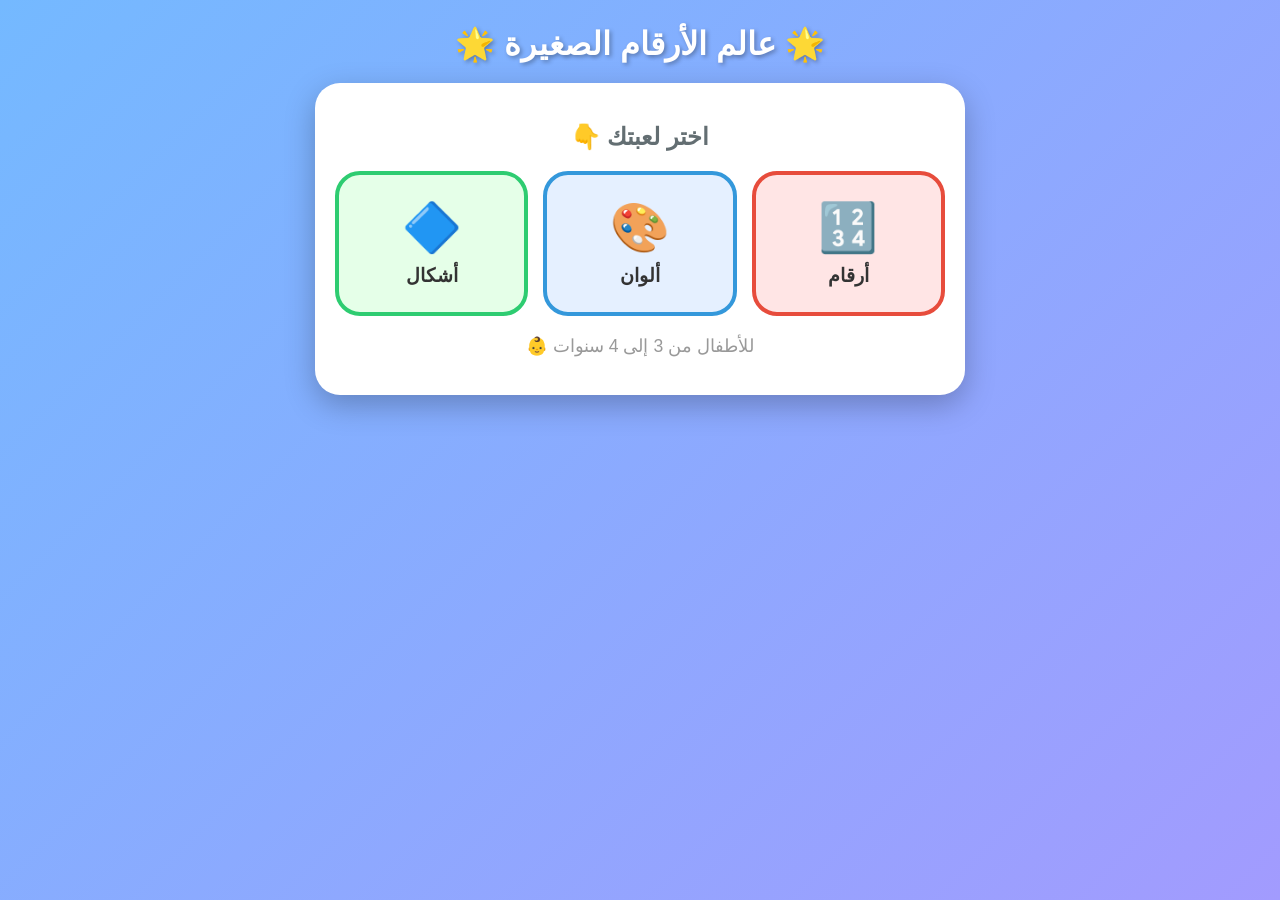
<file: index.html>
<!DOCTYPE html>
<html lang="ar" dir="rtl">
<head>
<meta charset="UTF-8">
<meta name="viewport" content="width=device-width, initial-scale=1.0">
<title>عالم الأرقام الصغيرة</title>

<!-- ربط اللوغو والمانيفست باش يولي تطبيق -->
<link rel="icon" type="image/png" href="icon.png">
<link rel="apple-touch-icon" href="icon.png">
<link rel="manifest" href="manifest.json">
<meta name="theme-color" content="#2c3e50">

<!-- الستايل -->
<link rel="stylesheet" href="shared/style.css">
</head>
<body>

<h1>🌟 عالم الأرقام الصغيرة 🌟</h1>

<div class="game">
  
  <!-- زر تحميل التطبيق (مخفي وكيظهر غير كي يكون واجد) -->
  <button id="installAppBtn" class="install-btn" style="display: none;">
    📥 حمل التطبيق هنا
  </button>

  <h2 style="font-size:1.5rem;color:#636e72">اختر لعبتك 👇</h2>

  <div class="menu-grid">
    <button class="menu-btn" id="btnNumbers" onclick="location.href='numbers.html'">
      🔢
      <span class="label">أرقام</span>
    </button>
    <button class="menu-btn" id="btnColors" onclick="location.href='colors.html'">
      🎨
      <span class="label">ألوان</span>
    </button>
    <button class="menu-btn" id="btnShapes" onclick="location.href='shapes.html'">
      🔷
      <span class="label">أشكال</span>
    </button>
  </div>

  <p style="font-size:1.1rem;color:#999;margin-top:20px">
    للأطفال من 3 إلى 4 سنوات 👶
  </p>
</div>

<!-- مكتبة الصوت -->
<script src="shared/voice.js"></script>

<script>
  // ترحيب صوتي عند أول ضغطة
  document.body.addEventListener('click', function welcome() {
    Voice.say('أهلاً يا بطل! اختر لعبة', 'welcome');
    document.body.removeEventListener('click', welcome);
  }, { once: true });
</script>

<!-- كود تحميل التطبيق (PWA) -->
<script>
  let deferredPrompt;
  const installBtn = document.getElementById('installAppBtn');

  // 1. على أندرويد (Chrome)
  window.addEventListener('beforeinstallprompt', (e) => {
    e.preventDefault();
    deferredPrompt = e;
    installBtn.style.display = 'block';
  });

  // 2. كي يضغط المستعمل
  installBtn.addEventListener('click', async () => {
    if (deferredPrompt) {
      deferredPrompt.prompt();
      const { outcome } = await deferredPrompt.userChoice;
      if (outcome === 'accepted') {
        installBtn.style.display = 'none';
      }
      deferredPrompt = null;
    }
  });

  // 3. على الآيفون (Safari)
  const isIos = () => {
    const userAgent = window.navigator.userAgent.toLowerCase();
    return /iphone|ipad|ipod/.test(userAgent);
  };
  const isInStandaloneMode = () => ('standalone' in window.navigator) && (window.navigator.standalone);

  if (isIos() && !isInStandaloneMode()) {
    installBtn.style.display = 'block';
    installBtn.innerText = '📥 حمل التطبيق (اضغط مشاركة ثم إضافة للشاشة)';
  }
</script>

<!-- تشغيل الأنترنت أوفلاين -->
<script>
  if ('serviceWorker' in navigator) {
    window.addEventListener('load', () => {
      navigator.serviceWorker.register('./service-worker.js');
    });
  }
</script>

</body>
</html>
</file>
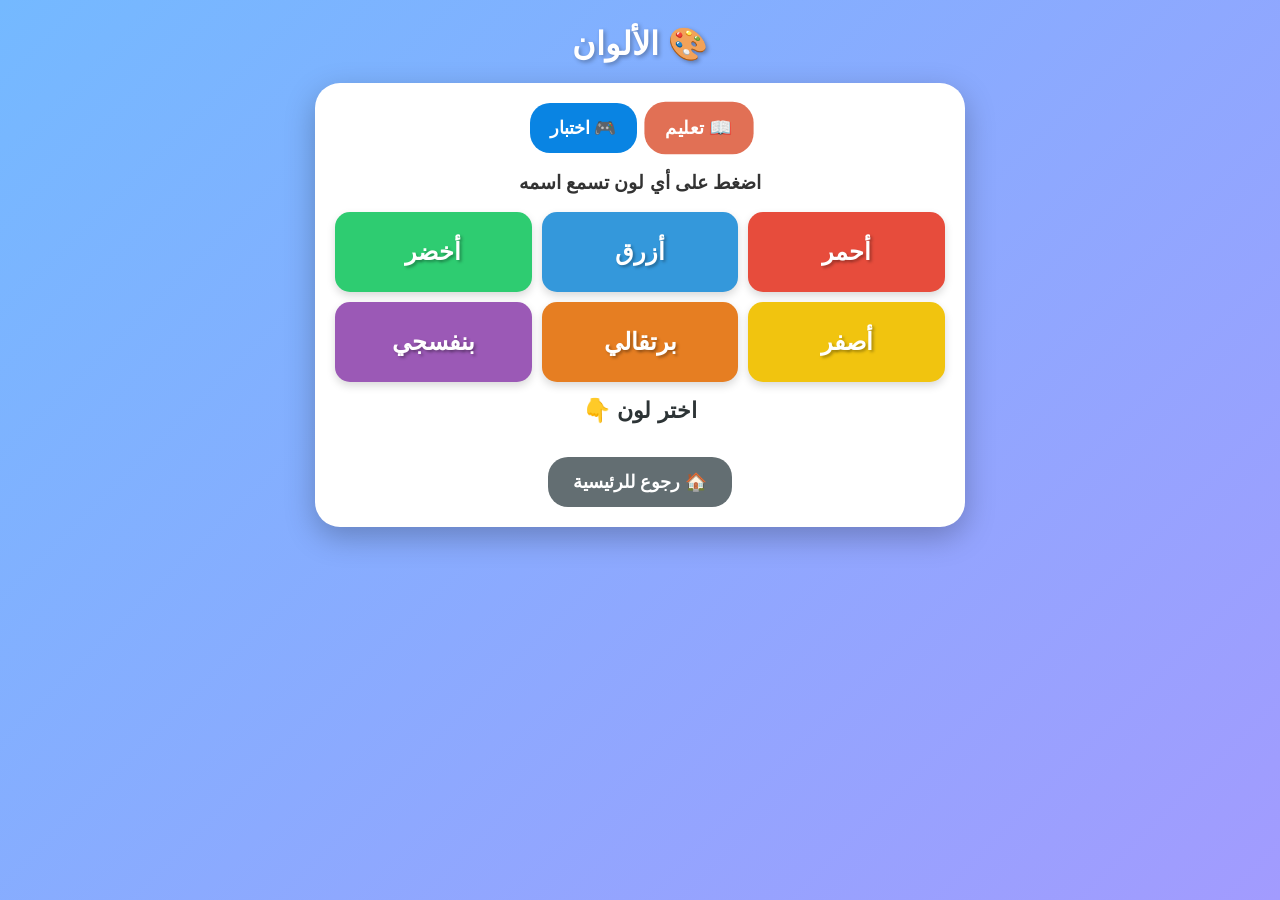
<file: colors.html>
<!DOCTYPE html>
<html lang="ar" dir="rtl">
<head>
<meta charset="UTF-8">
<meta name="viewport" content="width=device-width, initial-scale=1.0">
<title>الألوان - عالم الأرقام الصغيرة</title>
<link rel="stylesheet" href="shared/style.css">
</head>
<body>

<h1 id="gameTitle">🎨 الألوان</h1>

<div class="game">
  <div class="modes">
    <button id="mLearn" class="on" onclick="Game.switchMode('learn')">📖 تعليم</button>
    <button id="mQuiz" onclick="Game.switchMode('quiz')">🎮 اختبار</button>
  </div>

  <div class="panel on" id="pLearn">
    <h3>اضغط على أي لون تسمع اسمه</h3>
    <div class="grid" id="learnGrid"></div>
    <div id="info">اختر لون 👇</div>
  </div>

  <div class="panel" id="pQuiz">
    <div class="stars" id="stars">☆☆☆☆☆</div>
    <div class="question" id="question">اضغط "اسمع" باش تبدا</div>
    <button class="speak" onclick="Game.hear()">📢 اسمع</button>
    <div class="grid" id="quizGrid"></div>
    <div id="result"></div>
  </div>

  <button class="back-btn" onclick="location.href='index.html'">🏠 رجوع للرئيسية</button>
</div>

<script src="shared/voice.js"></script>
<script src="shared/game-engine.js"></script>
<script>
  Game.init({
    title: '🎨 الألوان',
    items: ['أحمر', 'أزرق', 'أخضر', 'أصفر', 'برتقالي', 'بنفسجي'],
    speakItem: (c) => c,
    targetSpeak: (c) => `وين راه اللون ${c}؟`,
    correctMsg: 'برافو! 🌈',
    wrongMsg: 'عاود حاول 🎨',
    choicesCount: 3,
    colorMode: 'color', // <--- هنا التعديل المهم
    speechKey: 'color_'
  });
</script>

</body>
</html>
</file>
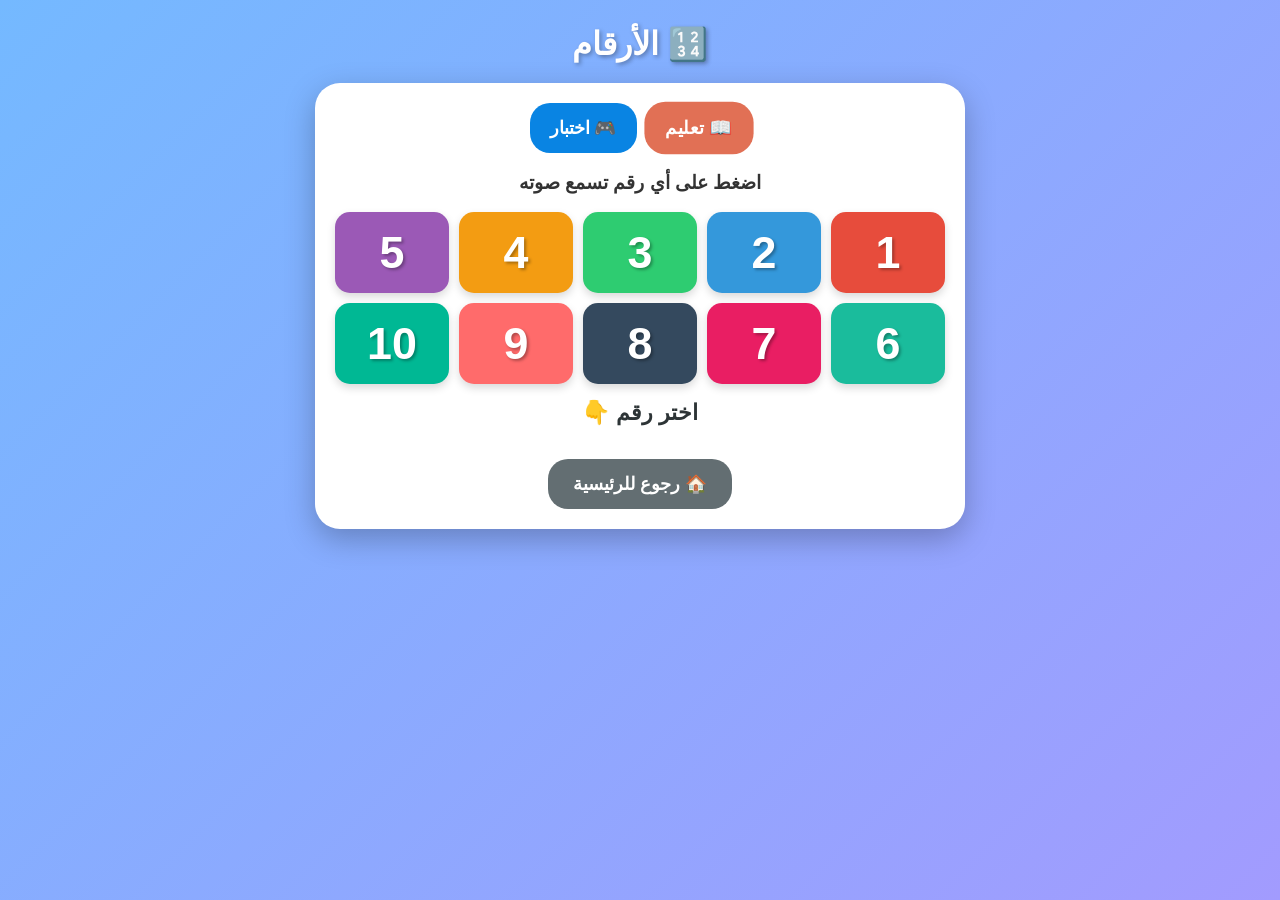
<file: numbers.html>
<!DOCTYPE html>
<html lang="ar" dir="rtl">
<head>
<meta charset="UTF-8">
<meta name="viewport" content="width=device-width, initial-scale=1.0">
<title>الأرقام - عالم الأرقام الصغيرة</title>
<link rel="stylesheet" href="shared/style.css">
</head>
<body>

<h1 id="gameTitle">🔢 الأرقام</h1>

<div class="game">
  <!-- أزرار التنقل بين التعليم والاختبار -->
  <div class="modes">
    <button id="mLearn" class="on" onclick="Game.switchMode('learn')">📖 تعليم</button>
    <button id="mQuiz" onclick="Game.switchMode('quiz')">🎮 اختبار</button>
  </div>

  <!-- قسم التعليم -->
  <div class="panel on" id="pLearn">
    <h3>اضغط على أي رقم تسمع صوته</h3>
    <div class="grid" id="learnGrid"></div>
    <div id="info">اختر رقم 👇</div>
  </div>

  <!-- قسم الاختبار -->
  <div class="panel" id="pQuiz">
    <div class="stars" id="stars">☆☆☆☆☆</div>
    <div class="question" id="question">اضغط "اسمع" باش تبدا</div>
    <button class="speak" onclick="Game.hear()">📢 اسمع</button>
    <div class="grid" id="quizGrid"></div>
    <div id="result"></div>
  </div>

  <!-- زر الرجوع للقائمة الرئيسية -->
  <button class="back-btn" onclick="location.href='index.html'">🏠 رجوع للرئيسية</button>
</div>

<!-- ربط ملفات الصوت والعقل ديال اللعبة -->
<script src="shared/voice.js"></script>
<script src="shared/game-engine.js"></script>
<script>
  // تشغيل اللعبة وإعدادات قسم الأرقام
  Game.init({
    title: '🔢 الأرقام',
    items: [1,2,3,4,5,6,7,8,9,10], // الأرقام من 1 إلى 10
    speakItem: (n) => String(n),
    targetSpeak: (n) => `وين راه الرقم ${n}؟`,
    correctMsg: 'أحسنت! 🌟',
    wrongMsg: 'عاود حاول 💪',
    choicesCount: 3, // 3 خيارات كيما اتفقنا
    colorMode: 'number', // باش كل رقم ياخذ لونو
    speechKey: 'num'
  });
</script>

</body>
</html>
</file>
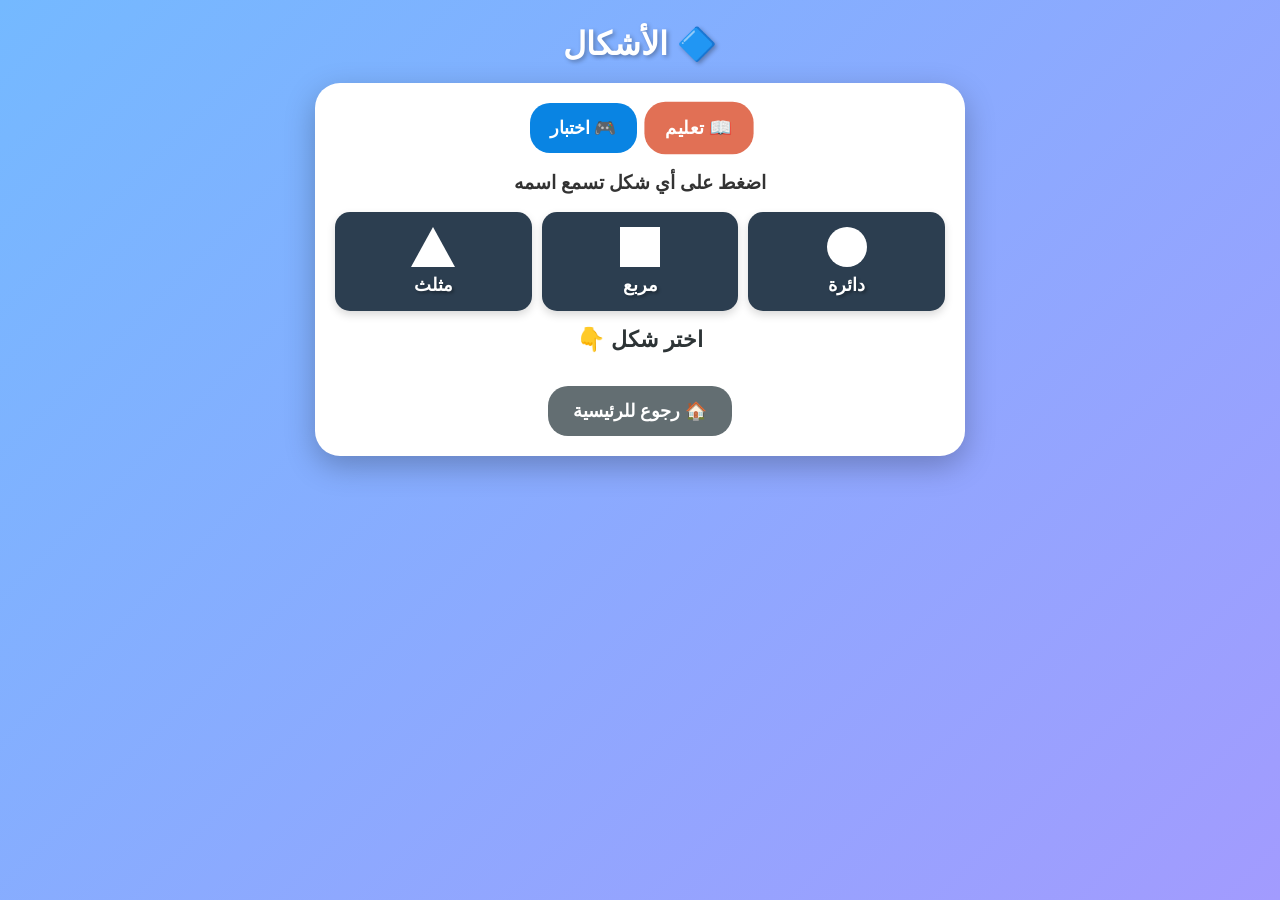
<file: shapes.html>
<!DOCTYPE html>
<html lang="ar" dir="rtl">
<head>
<meta charset="UTF-8">
<meta name="viewport" content="width=device-width, initial-scale=1.0">
<title>الأشكال - عالم الأرقام الصغيرة</title>
<link rel="stylesheet" href="shared/style.css">
</head>
<body>

<h1 id="gameTitle">🔷 الأشكال</h1>

<div class="game">
  <div class="modes">
    <button id="mLearn" class="on" onclick="Game.switchMode('learn')">📖 تعليم</button>
    <button id="mQuiz" onclick="Game.switchMode('quiz')">🎮 اختبار</button>
  </div>

  <div class="panel on" id="pLearn">
    <h3>اضغط على أي شكل تسمع اسمه</h3>
    <div class="grid" id="learnGrid"></div>
    <div id="info">اختر شكل 👇</div>
  </div>

  <div class="panel" id="pQuiz">
    <div class="stars" id="stars">☆☆☆☆☆</div>
    <div class="question" id="question">اضغط "اسمع" باش تبدا</div>
    <button class="speak" onclick="Game.hear()">📢 اسمع</button>
    <div class="grid" id="quizGrid"></div>
    <div id="result"></div>
  </div>

  <button class="back-btn" onclick="location.href='index.html'">🏠 رجوع للرئيسية</button>
</div>

<script src="shared/voice.js"></script>
<script src="shared/game-engine.js"></script>
<script>
  Game.init({
    title: '🔷 الأشكال',
    items: ['دائرة', 'مربع', 'مثلث'],
    speakItem: (s) => s,
    targetSpeak: (s) => `وين راه ${s}؟`,
    correctMsg: 'ممتاز! 🌟',
    wrongMsg: 'عاود حاول 💪',
    choicesCount: 3,
    colorMode: 'shape', // <--- هنا التعديل المهم
    speechKey: 'shape_'
  });
</script>

</body>
</html>
</file>
<file: shared/style.css>
* { box-sizing: border-box; -webkit-tap-highlight-color: transparent; }

body {
  font-family: 'Segoe UI', Tahoma, Arial, sans-serif;
  background: linear-gradient(135deg, #74b9ff, #a29bfe);
  margin: 0; padding: 15px;
  display: flex; flex-direction: column;
  align-items: center; min-height: 100vh;
  color: #333; user-select: none;
}

h1 {
  color: #fff; text-shadow: 2px 2px 4px rgba(0,0,0,0.3);
  font-size: 2rem; margin: 10px 0 20px; text-align: center;
}

.game {
  background: #fff; padding: 20px; border-radius: 25px;
  box-shadow: 0 10px 30px rgba(0,0,0,0.25);
  width: 100%; max-width: 650px; text-align: center;
}

/* ستايل زر تحميل التطبيق */
.install-btn {
  background: #00b894;
  color: white;
  border: none;
  padding: 15px 20px;
  font-size: 1.2rem;
  font-weight: bold;
  border-radius: 15px;
  cursor: pointer;
  width: 100%;
  margin-bottom: 20px;
  box-shadow: 0 6px 15px rgba(0, 184, 148, 0.4);
  transition: transform 0.2s, background 0.2s;
  animation: pulse 2s infinite;
}

.install-btn:hover { background: #00cec9; transform: scale(1.02); }
.install-btn:active { transform: scale(0.98); }

/* حركة نبض باش يجذب الانتباه */
@keyframes pulse {
  0% { transform: scale(1); }
  50% { transform: scale(1.03); }
  100% { transform: scale(1); }
}

.menu-grid {
  display: grid; grid-template-columns: 1fr 1fr 1fr;
  gap: 15px; margin: 20px 0;
}

.menu-btn {
  background: #fff; border: 4px solid;
  border-radius: 25px; padding: 25px 10px;
  font-size: 3rem; cursor: pointer;
  transition: 0.2s; min-height: 140px;
  display: flex; flex-direction: column;
  align-items: center; justify-content: center;
  font-weight: bold;
}

.menu-btn:hover { transform: scale(1.05); }
.menu-btn:active { transform: scale(0.95); }
.menu-btn .label { font-size: 1.2rem; margin-top: 8px; color: #333; }

#btnNumbers { border-color: #e74c3c; background: #ffe5e5; }
#btnColors  { border-color: #3498db; background: #e5f0ff; }
#btnShapes  { border-color: #2ecc71; background: #e5ffe8; }

.modes {
  display: flex; justify-content: center; gap: 10px;
  margin-bottom: 15px; flex-wrap: wrap;
}

.modes button {
  border: none; padding: 12px 20px;
  font-size: 1.1rem; border-radius: 20px;
  cursor: pointer; transition: 0.2s; font-weight: bold;
  color: #fff; min-height: 50px; background: #0984e3;
}

.modes button.on { background: #e17055; transform: scale(1.05); }

.panel { display: none; }
.panel.on { display: block; }

.grid {
  display: grid; gap: 10px; margin-top: 15px;
}

.grid-nums { grid-template-columns: repeat(5, 1fr); }
.grid-text { grid-template-columns: repeat(3, 1fr); }

.box {
  color: #fff; font-size: 1.5rem; font-weight: bold;
  padding: 15px 5px; border-radius: 15px;
  cursor: pointer; transition: 0.15s;
  text-shadow: 2px 2px 3px rgba(0,0,0,0.3);
  box-shadow: 0 4px 8px rgba(0,0,0,0.15);
  min-height: 80px;
  display: flex; flex-direction: column; align-items: center; justify-content: center;
  word-wrap: break-word; text-align: center;
}

.grid-nums .box { font-size: 2.8rem; }

.box:hover { transform: scale(1.08); filter: brightness(1.15); }
.box:active { transform: scale(0.95); }

/* رسومات الأشكال الهندسية */
.shape { display: block; margin: 0 auto 8px auto; }
.shape-circle { width: 40px; height: 40px; border-radius: 50%; background: #fff; }
.shape-square { width: 40px; height: 40px; background: #fff; }
.shape-triangle { 
  width: 0; height: 0; 
  border-left: 22px solid transparent; 
  border-right: 22px solid transparent; 
  border-bottom: 40px solid #fff; 
}
.shape-text { font-size: 1.1rem; }

#info, .question {
  font-size: 1.4rem; margin-top: 15px; font-weight: bold; min-height: 40px;
}
#info { color: #2d3436; }
.question { color: #d63031; }

.stars { font-size: 1.5rem; letter-spacing: 3px; margin-bottom: 10px; }

.speak {
  background: #fdcb6e; border: none; padding: 15px 30px;
  font-size: 1.3rem; border-radius: 25px; cursor: pointer;
  margin-bottom: 15px; font-weight: bold; min-height: 60px;
}
.speak:hover { background: #ffeaa7; }

.back-btn {
  background: #636e72; color: #fff; border: none;
  padding: 12px 25px; font-size: 1.1rem;
  border-radius: 20px; cursor: pointer;
  margin-top: 20px; font-weight: bold; min-height: 50px;
}

#result { min-height: 40px; font-size: 1.4rem; margin-top: 15px; font-weight: bold; }

.final-screen { text-align: center; padding: 20px; }
.final-screen .big-emoji { font-size: 5rem; }
.final-screen h2 { font-size: 2rem; color: #00b894; }
.final-screen p { font-size: 1.3rem; color: #636e72; }

@media (max-width: 480px) {
  body { padding: 10px; }
  h1 { font-size: 1.5rem; }
  .game { padding: 15px; }
  .menu-grid { gap: 10px; }
  .menu-btn { font-size: 2.5rem; min-height: 110px; padding: 15px 5px; }
  .menu-btn .label { font-size: 1rem; }
  .grid-nums { grid-template-columns: repeat(4, 1fr); }
  .grid-text { grid-template-columns: repeat(2, 1fr); }
  .box { font-size: 1.3rem; padding: 12px 5px; min-height: 65px; }
  .grid-nums .box { font-size: 2rem; }
}
</file>
